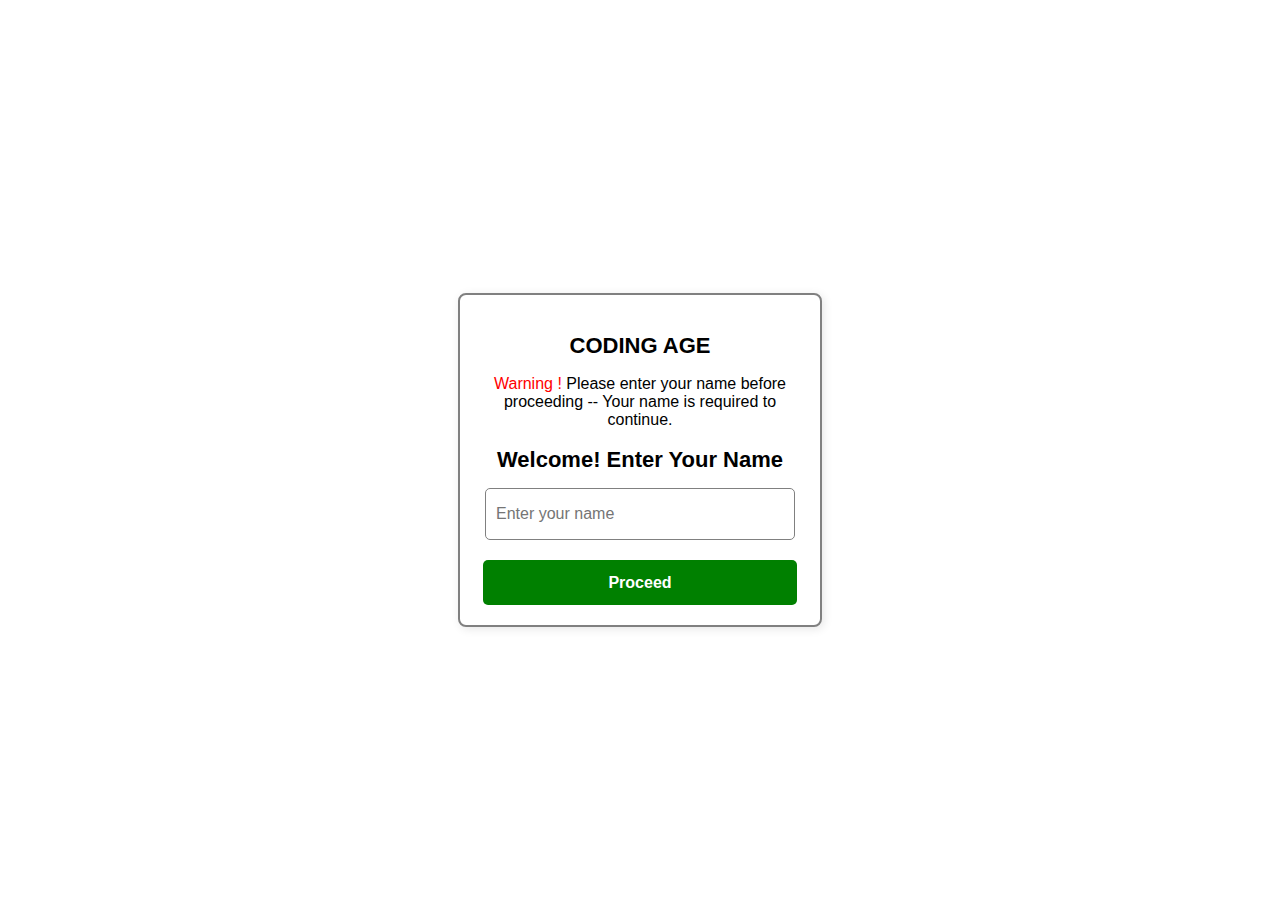
<file: index.html>
<!DOCTYPE html>
<html lang="en">
<head>
    <meta charset="UTF-8">
    <meta name="viewport" content="width=device-width, initial-scale=1.0">
    <title>Login-Name</title>
    <link rel="stylesheet" href="name.css">
</head>
<body>


    <div class="dabba">
        <h2>CODING AGE</h2>
       <p> <span style="color: red;">Warning ! </span>Please enter your name before proceeding -- Your name is required to continue.</p> 
        <h2>Welcome! Enter Your Name</h2>
        <input type="text" id="username" placeholder="Enter your name">
        <button onclick="saveName()">Proceed</button>
    </div>


    <script src="app.js"> </script>


</body>
</html>
</file>
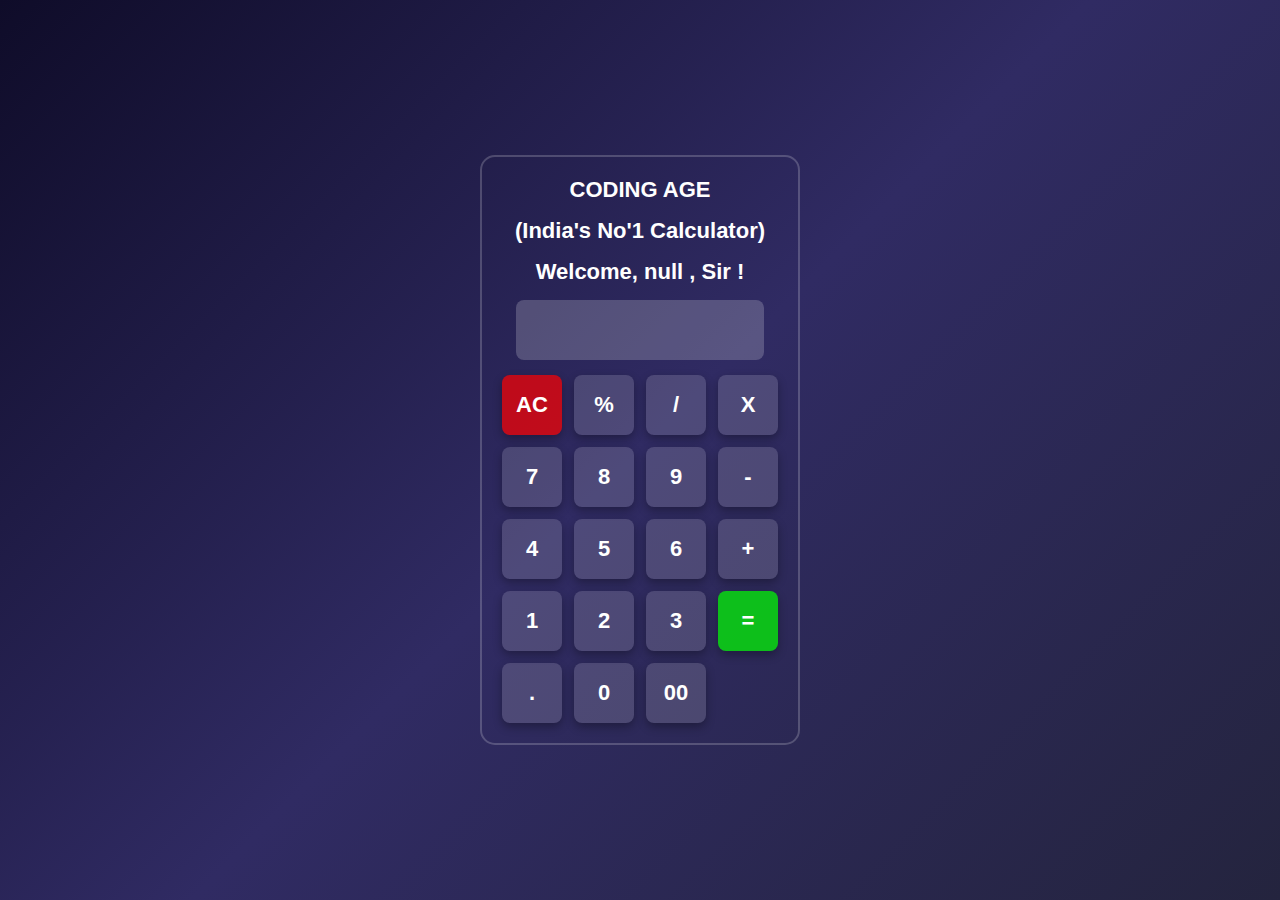
<file: calculator.html>
<!DOCTYPE html>
<html lang="en">
<head>
    <meta charset="UTF-8">
    <meta name="viewport" content="width=device-width, initial-scale=1.0">
    <title>India's No'1 Calculator</title>
    <link rel="stylesheet" href="style.css"> 
</head>
<body>

    <div class="calculator">
        <h2>CODING AGE</h2>
        <h2>(India's No'1 Calculator)</h2>
        <h2 id="user-name"></h2>
        <input type="text" id="display" disabled> 
        
        <div class="buttons">
            <button onclick="clearDisplay()">AC</button>
            <button onclick="addToDisplay('%')">%</button>
            <button onclick="addToDisplay('/')">/</button>
            <button onclick="addToDisplay('*')">X</button>
            <button onclick="addToDisplay('7')">7</button>
            <button onclick="addToDisplay('8')">8</button>

            <button onclick="addToDisplay('9')">9</button>
            <button onclick="addToDisplay('-')">-</button>
            <button onclick="addToDisplay('4')">4</button>
            <button onclick="addToDisplay('5')">5</button>

            <button onclick="addToDisplay('6')">6</button>
            <button onclick="addToDisplay('+')">+</button>
            <button onclick="addToDisplay('1')">1</button>
            <button onclick="addToDisplay('2')">2</button>

            <button onclick="addToDisplay('3')">3</button>
            <button onclick="calculate()">=</button>
            <button onclick="addToDisplay('.')">.</button>
            <button onclick="addToDisplay('0')">0</button>
            <button onclick="addToDisplay('00')">00</button>
        </div>
    </div>

    <script src="app.js"></script> 
</body>
</html>
</file>
<file: name.css>
body {
    font-family: Arial, sans-serif;
    display: flex;
    justify-content: center;
    align-items: center;
    height: 100vh;
    background: white;
    margin: 0;
    padding: 10px; 
     overflow: hidden;
}

.dabba {
    background: white;
    padding: 20px;
    border-radius: 8px;
    text-align: center;
    width: 100%;
    max-width: 320px; 
    border: 2px solid gray;
    box-shadow: 2px 2px 10px rgba(0, 0, 0, 0.1); 
}

h2 {
    color: black;
    font-size: 22px;
    margin-bottom: 15px;
}
input {
    width: 90%; 
    height: 40px;
    font-size: 16px;
    padding: 5px 10px;
    border: 1px solid gray;
    border-radius: 5px;
    outline: none;
}

button {
    width: 98%;
    height: 45px;
    font-size: 16px;
    font-weight: bold;
    margin-top: 20px;
    border: none;
    background: green;
    color: white;
    border-radius: 5px;
    cursor: pointer;
}

@media (max-width: 400px) {
    .dabba {
        width: 100%;
        max-width: 280px;
    }
    h2 {
        font-size: 20px;
    }
    button {
        height: 40px;
    }
}
</file>
<file: style.css>
* {
    margin: 0;
    padding: 0;
    box-sizing: border-box;
}
body {
    font-family: 'Poppins', sans-serif;
    display: flex;
    justify-content: center;
    align-items: center;
    height: 100vh;
    background: linear-gradient(135deg, #0f0c29, #302b63, #24243e); 
    margin: 0;
    overflow: hidden;
}

.calculator {
    padding: 20px;
    border-radius: 15px;
    text-align: center;
    width: 320px;
    border: 2px solid rgba(255, 255, 255, 0.2);
}

h2 {
    color: #fff;
    font-size: 22px;
    margin-bottom: 15px;
}

#display {
    width: 90%;
    height: 60px;
    font-size: 28px;
    text-align: right;
    padding: 10px;
    border: none;
    background: rgba(255, 255, 255, 0.2);
    border-radius: 8px;
    color: white;
    font-weight: bold;
    letter-spacing: 1px;
}

.buttons {
    display: grid;
    grid-template-columns: repeat(4, 1fr);
    gap: 12px;
    margin-top: 15px;
}

button {
    width: 100%;
    height: 60px;
    font-size: 22px;
    font-weight: bold;
    border: none;
    color: white;
    border-radius: 8px;
    cursor: pointer;
    transition: all 0.2s;
    background: rgba(255, 255, 255, 0.15);
    box-shadow: 0 4px 10px rgba(0, 0, 0, 0.3);
}

button:nth-child(1) {
    background: rgba(255, 0, 0, 0.7);
}

button:nth-child(16) {
    background: rgba(0, 255, 0, 0.7);
}

@media (max-width: 400px) {
    .calculator {
        width: 90%;
        max-width: 300px;
    }
    button {
        height: 50px;
        font-size: 20px;
    }
}
</file>
